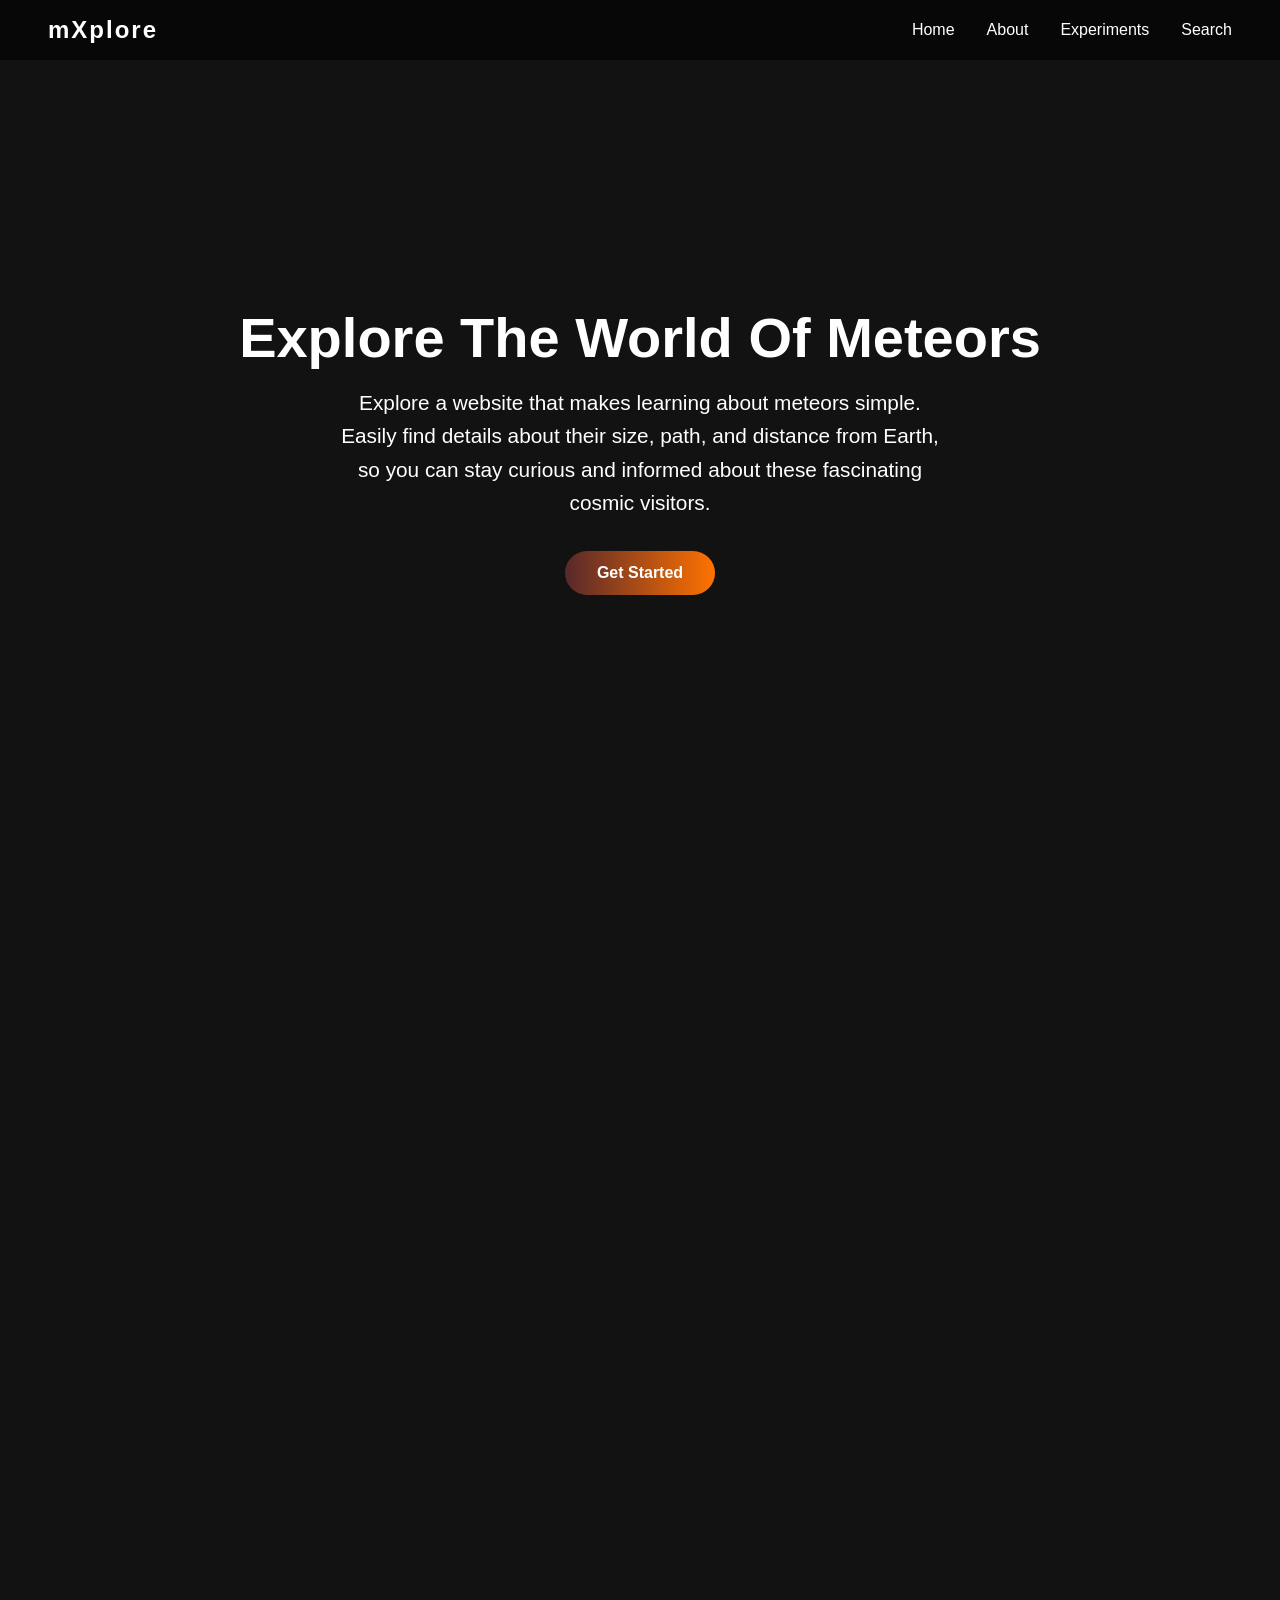
<file: index.html>
<!DOCTYPE html>
<html lang="en">
<head>
<meta charset="UTF-8">
<meta name="viewport" content="width=device-width, initial-scale=1.0">
<title>mXplore</title>
<link rel="stylesheet" href="style.css">
<link rel="icon" href="images/logo.png" type="image/x-image"/>
<style>
    :root{
      --card-w: 260px;
      --card-h: 340px;
      --gap: 20px;
      --bg: #58282a;
      --card-bg: linear-gradient(135deg,#ff7200 0%, #58282a 100%);
      --glass: rgba(255,255,255,0.08);
      --text-color: #ffffff;
      color-scheme: dark;
    }
    html,body{height:100%;}
    #cards-section{
      margin:0;
      font-family: Inter, system-ui, -apple-system, 'Segoe UI', Roboto, "Helvetica Neue", Arial;
      background: var(--bg);
      display:flex;
      align-items:center;
      justify-content:center;
      padding:40px;
      box-sizing:border-box;
    }

    .page-title{
      color:#ffffff;
      text-align:center;
      font-weight:600;
      margin-bottom:18px;
    }

    .grid{
      display:grid;
      grid-template-columns: repeat(auto-fit, minmax(var(--card-w), 1fr));
      gap:var(--gap);
      width:min(1100px, 100%);
    }

    .flip-card{
    width:var(--card-w);
    height:var(--card-h);
    perspective:1200px;
    margin:0 auto;
  }
  .flip-card-inner{
    position:relative;
    width:100%;
    height:100%;
    transform-style:preserve-3d;
    transition: transform 700ms cubic-bezier(.2,.9,.3,1);
    border-radius:18px;
    box-shadow: 0 10px 30px rgba(0,0,0,0.5), inset 0 1px 0 rgba(255,255,255,0.05);
    cursor:pointer;
    outline: none;
    -webkit-tap-highlight-color: transparent;
  }
  .flip-card.flipped .flip-card-inner{ transform: rotateY(180deg); }

  .flip-face{
    position:absolute;
    inset:0;
    backface-visibility:hidden;
    border-radius:18px;
    display:flex;
    align-items:center;
    justify-content:center;
    padding:18px;
    box-sizing:border-box;
    color:var(--text-color);
  }
  .flip-face.front{
    background: var(--card-bg);
  }
  .flip-face.back{
    background: #ff7200;
    transform: rotateY(180deg);
  }

    .badge{
      position:absolute;
      top:16px;
      left:16px;
      background:var(--glass);
      padding:6px 10px;
      border-radius:999px;
      font-weight:600;
      font-size:13px;
      backdrop-filter: blur(6px);
      border:1px solid rgba(255,255,255,0.06);
      color:#ffffff;
    }

    .title{
      text-align:center;
      font-size:20px;
      font-weight:700;
      letter-spacing:0.2px;
      text-shadow: 0 6px 18px rgba(0,0,0,0.35);
    }

    .meta{font-size:13px; opacity:0.95; margin-top:10px}

    .controls{
      display:flex; gap:12px; margin-top:16px; justify-content:center;
    }

    .controls button{
      padding:8px 12px;
      border-radius:8px;
      cursor:pointer;
      font-weight:600;
    }

    .controls button:first-child{
      background:#58282a;
      color:#fff;
      border:none;
    }

    .controls button:last-child{
      background:transparent;
      color:#fff;
      border:1px solid #fff;
    }

    .back .small{
      margin-top:12px; opacity:0.95; font-size:13px;
    }

    .card:focus-visible .card-inner{ box-shadow: 0 0 0 4px rgba(255,114,0,0.4); }

    @media (prefers-reduced-motion: reduce){
      .card-inner{ transition: none; }
    }

    @media (max-width:420px){
      :root{ --card-w: 90vw; --card-h: 320px }
    }
    .flip-grid{
  display:grid;
  grid-template-columns: repeat(auto-fit, minmax(var(--card-w), 1fr));
  gap:var(--gap);
  width:min(1100px, 100%);
  margin: 0 auto;
  padding: 40px 0;
  justify-items: center;
}

/* Flip Card styles */
.flip-card{
  width:var(--card-w);
  height:var(--card-h);
  perspective:1200px;
}

.flip-card-inner{
  position:relative;
  width:100%;
  height:100%;
  transform-style:preserve-3d;
  transition: transform 700ms cubic-bezier(.2,.9,.3,1);
  border-radius:18px;
  box-shadow: 0 10px 30px rgba(0,0,0,0.5), inset 0 1px 0 rgba(255,255,255,0.05);
  cursor:pointer;
}

.flip-card.flipped .flip-card-inner{ 
  transform: rotateY(180deg); 
}

.flip-face{
  position:absolute;
  inset:0;
  backface-visibility:hidden;
  border-radius:18px;
  display:flex;
  align-items:center;
  justify-content:center;
  padding:18px;
  box-sizing:border-box;
  color:var(--text-color);
}

.flip-face.front{
  background: var(--card-bg); /* gradient preserved */
}

.flip-face.back{
  background: #ff7200;
  transform: rotateY(180deg);
}
  </style> 
</head>
<body>


<body>

  
<video autoplay muted loop playsinline class="bg-video">
  <source src="231443.mp4" type="video/mp4">
  Your browser does not support the video tag.
</video>


<nav>
  <div class="logo">mXplore</div>
  <ul>
    <li><a href="#home">Home</a></li>
    <li><a href="#aboutlink">About</a></li>
    <li><a href="#experiment">Experiments</a></li>
    <li><a href="#search-section">Search</a></li>
  </ul>
</nav>


<section id="home" class="hero">
  <h1 id="hero-title">Explore The World Of Meteors</h1>
  <p id="hero-text">
    Explore a website that makes learning about meteors simple. 
    Easily find details about their size, path, and distance from Earth, 
    so you can stay curious and informed about these fascinating cosmic visitors.
  </p>
  <button id="cta-btn">Get Started</button>
</section>



<section id="about" class="about-container"><div id="aboutusbg">
  <h1 id="aboutlink" class="split-text">
    <span class="left">About</span>
    <span class="right">Us</span>
  </h1>
  <p class="about-desc">
    This is our first time participating in this challenge, and we are excited to give it our best effort.<br> We are eager to enhance our knowledge in both astronomy and coding through this program.<br> Although we have just begun our high school journey, we already have experience in developing websites,<br> creating mobile apps, working with data, coding in Java, and more.
  </p>
  </div>
</section>



<section id="team" class="team">
  <h2 class="team-title fade-in">Meet Our Team</h2>
  <div class="team-container">

    <div class="team-member fade-in">
      <img src="images/Dilbar.JPG" alt="Member 1">
      <div class="member-info">
        <h3>Dilbar Xaydarova</h3>
        <p>Project Leader, Developer</p>
      </div>
      <a href="https://t.me/dilbar_1811" target="_blank" class="telegram-link">
        <img style="margin-top: -23px;margin-left: 1px;" src="images/telegram.png" alt="Telegram">
      </a>
    </div>

    <div class="team-member fade-in">
      <img src="images/Ibrohim.JPG" alt="Member 2">
      <div class="member-info">
        <h3>Ibrohim Shavkatbekov</h3>
        <p>UI/UX Designer, Innovation Manager</p>
      </div>
      <a href="https://t.me/Ibrohim_sh" target="_blank" class="telegram-link">
        <img style="margin-top: -23px;margin-left:-1px;" src="images/telegram.png" alt="Telegram">
      </a>
    </div>

    <div class="team-member fade-in">
      <img src="images/Bobur.JPG" alt="Member 3">
      <div class="member-info">
        <h3>Bobur Xoshimjanov</h3>
        <p>Full Stack Developer</p>
      </div>
      <a href="https://t.me/el_mmago" target="_blank" class="telegram-link">
        <img style="margin-top: -23px;margin-left: -1px;" src="images/telegram.png" alt="Telegram">
      </a>
    </div>

    <div class="team-member fade-in">
      <img src="images/Iroda.JPG" alt="Member 4">
      <div class="member-info">
        <h3>Iroda Raximjanova</h3>
        <p>Presentator/Designer</p>
      </div>
      <a href="https://t.me/rhmjnva_i" target="_blank" class="telegram-link">
        <img style="margin-top: -23px;margin-left: 1px;" src="images/telegram.png" alt="Telegram">
      </a>
    </div>
    <div class="team-member fade-in">
      <img src="images/Dovud.jpg" alt="Member 4">
      <div class="member-info">
        <h3>Dovud Muhammadjonov</h3>
        <p>Presentator, Video editor</p>
      </div>
      <a href="https://t.me/muhammadjanov" target="_blank" class="telegram-link">
        <img style="margin-top: -10px;margin-left: -1px;" src="images/telegram.png" alt="Telegram">
      </a>
    </div>
    <div class="team-member fade-in">
      <img src="images/Husan.jpg" alt="Member 4">
      <div class="member-info">
        <h3>Husan Abdukomilov</h3>
        <p>Video Producer</p>
      </div>
      <a href="https://t.me/husan_abd" target="_blank" class="telegram-link">
        <img style="margin-top: -23px;margin-left: 1px;" src="images/telegram.png" alt="Telegram">
      </a>
    </div>

  </div>
</section>







<section id="experiment" class="experiment">
  <h1 class="headline">Experiment Your Consequences</h1>

  <div class="main-container">

    <div class="earth-container">
      <img src="images/earth.png" alt="Earth">
    </div>

    <div class="container">

      <div class="card">
        <h2>Impact Body Settings</h2>
        <label>Diameter</label>
        <div class="input-row">
          <input type="number" id="diameter" value="0">
          <select id="diameterUnit">
            <option>m</option>
            <option>km</option>
          </select>
        </div>

        <br><br>

        <label>Density (kg/m³)</label>
        <input type="number" id="densityInput" value="0">
      </div>

      <div class="card">
        <h2>Impact Factors</h2>
        <label>Angle: <span id="angleValue">0°</span></label>
        <input type="range" id="angle" min="0" max="90" value="0">
        <br><br>

        <label>Velocity: <span id="velocityValue">0 km/s</span></label>
        <input type="range" id="velocity" min="0" max="72" value="0">
      </div>

      <div class="card">
        <h2>Landing Surface</h2>
        <label>Target Type</label>
        <select id="targetType">
          <option>-- Select --</option>
          <option>Sedimentary Rock</option>
          <option>Igneous Rock</option>
          <option>Water</option>
        </select>
        <br><br>
        <label>Distance (km)</label>
        <input type="number" id="distance" value="0">
      </div>

    </div>

    <!-- ✅ Submit button -->
    <div class="submit-container">
      <button id="submitBtn">🚀 Submit Experiment</button>
    </div>

    <!-- ✅ Material identification result -->
    <div id="materialResult"></div>

  </div>
</section>


<section id="search-section">
  <h1 class="page-title">Search Near-Earth Objects</h1>

  <div class="search-form">
    <div class="search-row">
      <label for="minDiameter">Min Diameter (m)</label>
      <input type="number" id="minDiameter" placeholder="e.g. 30">
    </div>
    <div class="search-row">
      <label for="maxDiameter">Max Diameter (m)</label>
      <input type="number" id="maxDiameter" placeholder="e.g. 80">
    </div>
    <div class="search-row">
      <label>Potentially Hazardous Only</label>
        <input type="checkbox" id="hazardous">
    </div>
    <div class="search-row">
      <label for="searchText">Search by Name</label>
      <input type="text" id="searchText" placeholder="Asteroid name">
    </div>
    <button id="searchBtn">Search</button>
  </div>
</section>

<section id="results" class="flip-grid">
  <!-- Results will appear here -->
</section>



  <script>
    document.querySelectorAll('.flip-card').forEach(card => {
  const toggle = () => {
    const flipped = card.classList.toggle('flipped');
    card.setAttribute('aria-pressed', flipped);
  };

  card.addEventListener('click', (e) => {
    if (e.target.closest('button')) return; // don’t flip when clicking buttons
    toggle();
  });

  card.addEventListener('keydown', (e) => {
    if (e.key === 'Enter' || e.key === ' ') {
      e.preventDefault();
      toggle();
    }
  });
});

document.addEventListener('keydown', (e) => {
  if (e.key === 'Escape') {
    document.querySelectorAll('.flip-card.flipped').forEach(c => {
      c.classList.remove('flipped');
      c.setAttribute('aria-pressed', false);
    });
  }
});
  </script>
</section>

















<footer>
  <p>Project completed using materials from NASA.</p>
</footer>

<script src="script.js"></script>
</body>
</html>
</file>
<file: style.css>
/* Universal Reset */
*, *::before, *::after {
  margin: 0;
  padding: 0;
  box-sizing: border-box;
}

html {
  scroll-behavior: smooth;
}

.logo{
  cursor: pointer;
}
body, html {
  height: 100%;
  font-family: 'Poppins', sans-serif;
  color: #fff;
  overflow-x: hidden;
  background: transparent; 
}

.bg-video {
    position: fixed;
    top: 0;
    left: 0;
    width: 100vw;
    height: 100vh;
    object-fit: cover;
    z-index: -1;
}

nav {
  position: fixed;
  top: 0;
  width: 100%;
  display: flex;
  justify-content: space-between;
  align-items: center;
  padding: 1rem 3rem;
  background: rgba(0, 0, 0, 0.6);
  backdrop-filter: blur(6px);
  z-index: 1000;
}

nav .logo {
  font-size: 1.5rem;
  font-weight: bold;
  letter-spacing: 2px;
}

nav ul {
  list-style: none;
  display: flex;
  gap: 2rem;
}

nav ul li a {
  text-decoration: none;
  color: #fff;
  font-weight: 500;
  transition: color 0.3s ease;
}

nav ul li a:hover {
  color: #ff7200;
}

.hero {
  height: 100vh;
  display: flex;
  flex-direction: column;
  justify-content: center;
  align-items: center;
  text-align: center;
  padding: 0 2rem;
}

.hero h1, .hero p, .hero button {
  opacity: 0;
  transform: translateY(40px);
  transition: all 1s ease;
}

.hero h1.show, .hero p.show, .hero button.show {
  opacity: 1;
  transform: translateY(0);
}

.hero h1 {
  font-size: 3.5rem;
}

.hero p {
  margin-top: 1rem;
  font-size: 1.3rem;
  max-width: 600px;
  line-height: 1.6;
}

.hero button {
  margin-top: 2rem;
  padding: 0.8rem 2rem;
  border: none;
  border-radius: 30px;
  background: linear-gradient(90deg, #58282a, #ff7200);
  color: #fff;
  font-size: 1rem;
  font-weight: bold;
  cursor: pointer;
  transition: transform 0.3s ease;
}

.hero button:hover {
  transform: scale(1.05);
}

footer {
  position: relative;
  bottom: 0;
  width: 100%;
  text-align: center;
  padding: 1rem;
  background: rgba(0, 0, 0, 0.6);
  backdrop-filter: blur(4px);
  font-size: 0.9rem;
}

#about{
  padding-top: 50px;
}

.about-container {
  height: 110vh;
  display: flex;
  flex-direction: column;
  justify-content: center;
  align-items: center;
  text-align: center;
  overflow: hidden;
  margin-top: -230px;
}

.split-text {
  font-size: 4rem;
  display: flex;
  justify-content: center;
  gap: 15px;
}

#aboutusbg {
  padding: 20px;
  background-color: rgba(0, 88, 40, 0.3);
  border-radius: 20px;
  border: 5px double #ff7200; 
}

.split-text .left,
.split-text .right,
.about-desc {
  opacity: 0;
}

.split-text.animate .left {
  animation: slideLeft 1.5s forwards;
  color: white;
  text-shadow: 0 0 15px #ff7200;
}

.split-text.animate .right {
  animation: slideRight 1.5s forwards;
  animation-delay: 0.3s;
  color: white;
  text-shadow: 0 0 15px #ff7200;
}

.about-desc.animate {
  animation: fadeIn 2s forwards;
  animation-delay: 1.8s;
}

@keyframes slideLeft {
  from { transform: translateX(-100%); opacity: 0; }
  to   { transform: translateX(0); opacity: 1; }
}

@keyframes slideRight {
  from { transform: translateX(100%); opacity: 0; }
  to   { transform: translateX(0); opacity: 1; }
}

@keyframes fadeIn {
  from { opacity: 0; }
  to   { opacity: 1; }
}

.about-desc{
  font-size: 1.3rem;
  padding-top: 30px;
}

.team{
  padding: 80px 20px 120px;
  text-align: center;
  margin-top: -300px;
}

.team-title{
  font-size: 3.2rem;
  font-weight: 800;
  margin: 0 0 40px;
  opacity: 0;               
  transform: translateY(20px);
}

.team-container{
  display: flex;
  flex-wrap: wrap;
  gap: 28px;
  justify-content: center;
  max-width: 1200px;
  margin: 0 auto;
}

.team-member{
  width: 240px;
  background: var(--card);
  border-radius: 12px;
  overflow: hidden;
  text-align: center;
  box-shadow: 0 8px 30px rgba(0,0,0,0.6);
  padding-bottom:16px;
  opacity: 0;          
  transform: translateY(30px);
  position: relative;
}

.team-member img{
  width: 100%;
  height: 220px;
  object-fit: cover;
  display:block;
  cursor: pointer;
  transform: scale(1);
  transition: transform 0.5s ease-in-out; 
}
.team-member:hover img {
  transform: scale(1.2);
}

.fade-in {
  opacity: 0;
  transform: translateY(30px);
  animation: fadeInUp 1s forwards;
}

@keyframes fadeInUp {
  to {
    opacity: 1;
    transform: translateY(0);
  }
}

.member-info{
  padding: 14px 12px 0;
}

.member-info h3{
  margin: 6px 0 4px;
  font-size: 1.05rem;
}

.member-info p{
  margin: 0;
  color:#cfcfcf;
  font-size: 0.95rem;
}

@keyframes fadeUp {
  from { opacity: 0; transform: translateY(30px); }
  to   { opacity: 1; transform: translateY(0); }
}

.team-title.show{
  animation: fadeUp 0.8s ease forwards;
}

.team-member.show{
  animation: fadeUp 0.7s ease forwards;
}

@media (max-width:700px){
  .team-container{ gap: 18px; }
  .team-member{ width: calc(50% - 24px); }
}

@media (max-width:420px){
  .team-member{ width: 100%; }
  .team-title{ font-size: 2.3rem; }
}

.telegram-link {
  position: absolute;
  bottom: 60px;
  left: 10px;
  width: 28px;
  height: 28px;
  z-index: 2;
}

.telegram-link img {
  width: 35px;
  height: 35px;
  cursor: pointer;
  transition: transform 0.3s ease;
}

.telegram-link img:hover {
  transform: scale(1.2);
}

.headline {
  font-size: 2.5rem;
  font-weight: bold;
  margin: 20px 0 40px;
  text-shadow: 0 0 10px #00f;
  text-align: center;
}

.main-container {
  display: flex;
  align-items: flex-start;
  justify-content: center;
  gap: 50px;
  padding: 0 20px;
}

.earth-container img {
  width: 280px;
  transition: transform 0.5s ease;
}

.earth-container img:hover {
  transform: scale(1.1) rotate(5deg);
}

.container {
  display: flex;
  gap: 30px;
  justify-content: center;
  flex-wrap: wrap;
  margin-top: 40px;
}

.card {
  background: rgba(20, 20, 20, 0.9);
  border: 2px solid #444;
  border-radius: 10px;
  padding: 20px;
  width: 250px;
  text-align: left;
  box-shadow: 0 0 20px rgba(0, 0, 255, 0.4);
  transition: transform 0.3s ease, box-shadow 0.3s ease;
}

.card:hover {
  transform: translateY(-5px);
  box-shadow: 0 0 25px rgba(0, 0, 255, 0.6);
}

h2 {
  text-align: center;
  margin-bottom: 15px;
}

.input-row {
  display: flex;
  gap: 10px;
}

input, select {
  padding: 5px;
  width: 100%;
  border: none;
  border-radius: 5px;
}

.submit-container {
  text-align: center;
  margin-top: 40px;
}

#submitBtn {
  background: #ff7200;
  color: #fff;
  border: none;
  padding: 14px 28px;
  font-size: 1.1rem;
  border-radius: 12px;
  cursor: pointer;
  font-weight: bold;
  transition: transform 0.2s ease, box-shadow 0.3s ease;
}

#submitBtn:hover {
  transform: scale(1.05);
  box-shadow: 0 0 15px #ff7200;
}

#submitBtn:active {
  transform: scale(0.97);
}

#materialResult {
  margin-top: 30px;
  text-align: center;
  color: #fff;
  font-size: 1rem;
  max-width: 500px;
  margin-left: auto;
  margin-right: auto;
  background: rgba(20, 20, 20, 0.9);
  border-radius: 10px;
  padding: 20px;
  border: 2px solid #ff7200;
  box-shadow: 0 0 20px rgba(255, 114, 0, 0.5);
}

#search-section {
  background: radial-gradient(circle at top, #1a1a1a 0%, #000 100%);
  padding: 60px 40px;
  text-align: center;
  color: #fff;
  margin-top: 40px;
  border-top: 3px solid #ff7200;
  border-bottom: 3px solid #ff7200;
  box-shadow: 0 0 20px rgba(255, 114, 0, 0.3);
}

#search-section .page-title {
  font-size: 2rem;
  font-weight: 700;
  color: #ff7200;
  text-shadow: 0 0 10px rgba(255, 114, 0, 0.6);
  margin-bottom: 25px;
}

.search-form {
  display: flex;
  flex-wrap: wrap;
  justify-content: center;
  gap: 25px;
  margin-top: 20px;
}

.search-row {
  display: flex;
  flex-direction: column;
  color: #fff;
  text-align: left;
}

.search-row label {
  margin-bottom: 6px;
  font-weight: 600;
  color: #fff;
  letter-spacing: 0.5px;
}

.search-row input[type="number"],
.search-row input[type="text"] {
  padding: 10px 12px;
  border-radius: 8px;
  border: 1px solid #ff7200;
  background: rgba(255, 255, 255, 0.05);
  color: #fff;
  width: 200px;
  transition: all 0.3s ease;
}

.search-row input:focus {
  outline: none;
  box-shadow: 0 0 8px #ff7200;
  background: rgba(255, 255, 255, 0.1);
}

#hazardous{
  margin-top: 10px;
  width: 20px;
  height: 20px;
  align-self: center;
  outline: 1px solid #ff7200;
}

#searchBtn {
  background: #ff7200;
  border: none;
  padding: 12px 25px;
  border-radius: 10px;
  font-weight: bold;
  cursor: pointer;
  color: #fff;
  font-size: 1.2rem;
  letter-spacing: 0.5px;
  transition: all 0.3s ease;
}

#searchBtn:hover {
  transform: scale(1.07);
  box-shadow: 0 0 12px #ff7200;
}

.badge {
  display: inline-block;
  background: #ff7200;
  color: #fff;
  padding: 4px 10px;
  border-radius: 6px;
  font-size: 0.85rem;
  font-weight: 600;
}

.title {
  color: #fff;
  margin-top: 10px;
}

.meta {
  color: #ddd;
  margin-top: 5px;
  font-size: 0.95rem;
}
</file>
